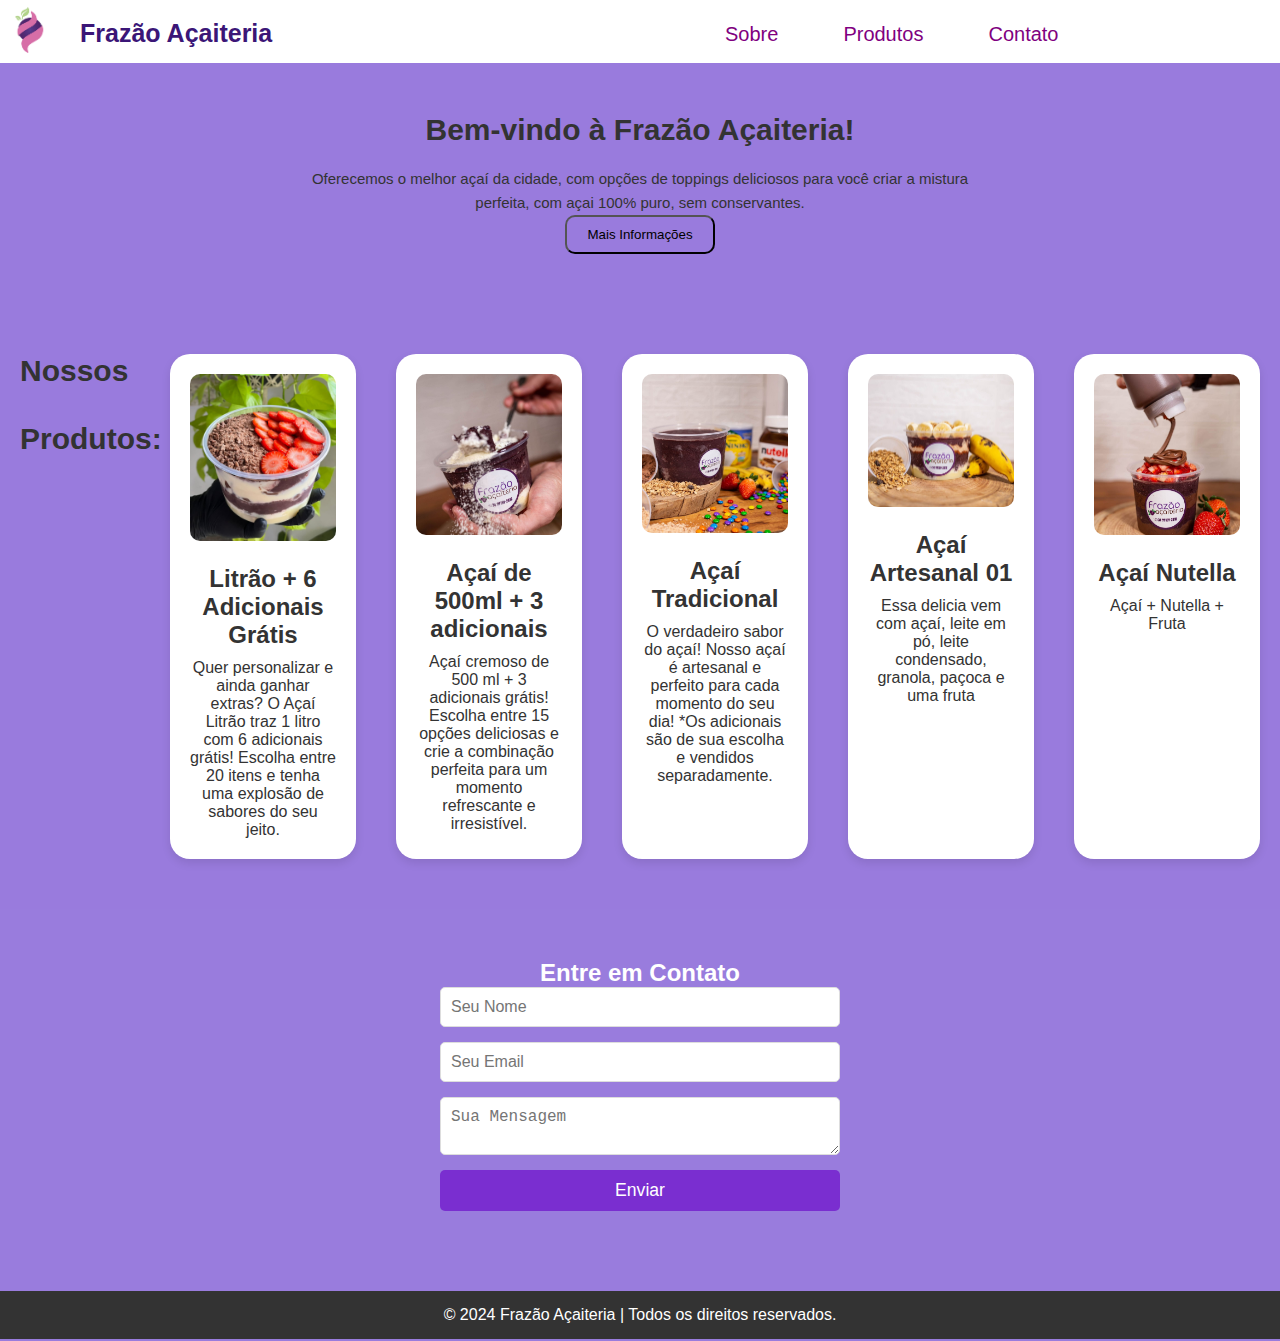
<file: index.html>
<!DOCTYPE html>
<html lang="pt-br">
<head>
    <meta charset="UTF-8">
    <meta name="viewport" content="width=device-width, initial-scale=1.0">
    <meta http-equiv="X-UA-Compatible" content="ie=edge">
    <title>Frazão Açaiteria</title>
    <link rel="stylesheet" href="css/style.css">
</head>
<body>
    <!-- Cabeçalho -->
    <header class="cabeçalho">
        <div class="logo">
            <img src="img/logo.png" class="img-logo">
            <h1 class="title">Frazão Açaiteria</h1>
        </div>
        <nav>
            <ul>
                <li>
                    <a href="#sobre">Sobre</a>
                </li>
                <li>
                    <a href="#produtos">Produtos</a>
                </li>
                <li>
                    <a href="#contato">Contato</a>
                </li>
            </ul>
        </nav>
    </header>

    <!-- Seção sobre -->
    <section id="sobre" class="sobre">
        <h2>Bem-vindo à Frazão Açaiteria!</h2>
        <p>Oferecemos o melhor açaí da cidade, com opções de toppings deliciosos para você criar a mistura perfeita, com açai 100% puro, sem conservantes.</p>
        <button class="link-info">Mais Informações</button>
    </section>

    <!-- Seção Produtos -->
    <section id="produtos" class="produtos">
        <h2>Nossos<br><br>Produtos:</h2>
        <div class="card">
            <img src="img/img 7.jpg" alt="Açaí Tradicional">
            <h3>Litrão + 6 Adicionais Grátis</h3>
            <p>Quer personalizar e ainda ganhar extras? O Açaí Litrão traz 1 litro com 6 adicionais grátis! Escolha entre 20 itens e tenha uma explosão de sabores do seu jeito.</p>
        </div>
        <div class="card-2">
            <img src="img/img 4.jpg" alt="Açaí Nutella">
            <h3>Açaí de 500ml + 3 adicionais</h3>
            <p>Açaí cremoso de 500 ml + 3 adicionais grátis! Escolha entre 15 opções deliciosas e crie a combinação perfeita para um momento refrescante e irresistível.</p>
        </div>
        <div class="card-2">
            <img src="img/img 1.jpg" alt="Açaí Nutella">
            <h3>Açaí Tradicional</h3>
            <p>O verdadeiro sabor do açaí! Nosso açaí é artesanal e perfeito para cada momento do seu dia! *Os adicionais são de sua escolha e vendidos separadamente.</p>
        </div>
        <div class="card-1">
            <img src="img/img 2.jpg" alt="Açaí com Frutas">
            <h3>Açaí Artesanal 01</h3>
            <p>Essa delicia vem com açaí, leite em pó, leite condensado, granola, paçoca e uma fruta</p>
        </div>
        <div class="card-2">
            <img src="img/img 3.jpg" alt="Açaí Nutella">
            <h3>Açaí Nutella</h3>
            <p>Açaí + Nutella + Fruta</p>
        </div>
    </section>

    <!-- Seção Contato -->
    <section id="contato" class="contato">
        <h2>Entre em Contato</h2>
        <form id="form-contato">
            <input type="text" id="nome" placeholder="Seu Nome" required>
            <input type="email" id="email" placeholder="Seu Email" required>
            <textarea id="mensagem" placeholder="Sua Mensagem" required></textarea>
            <button type="submit">Enviar</button>
        </form>
    </section>

    <section>
        <div class="modal">
            <div class="modal-conteudo">
              <h2>Venom 3: A Ultima Rodada</h2>
              <p>Caçados por forças tanto do seu planeta natal quanto da Terra, a dupla se encontra em um aperto crescente, com a rede se fechando rapidamente ao seu redor. 
                À medida que a pressão aumenta, Eddie e Venom são forçados a tomar uma decisão devastadora que marcará o fim de sua última dança juntos.
              </p>
              <p>Gênero: <strong>Ação</strong></p>
              <p>Ano de Lançamento: <strong>2024</strong></p>
            </div>
          </div>
    </section>

    <!-- Rodapé -->
    <footer>
        <p>&copy; 2024 Frazão Açaiteria | Todos os direitos reservados.</p>
    </footer>

    <script src="js/script.js"></script>
</body>
</html>
</file>
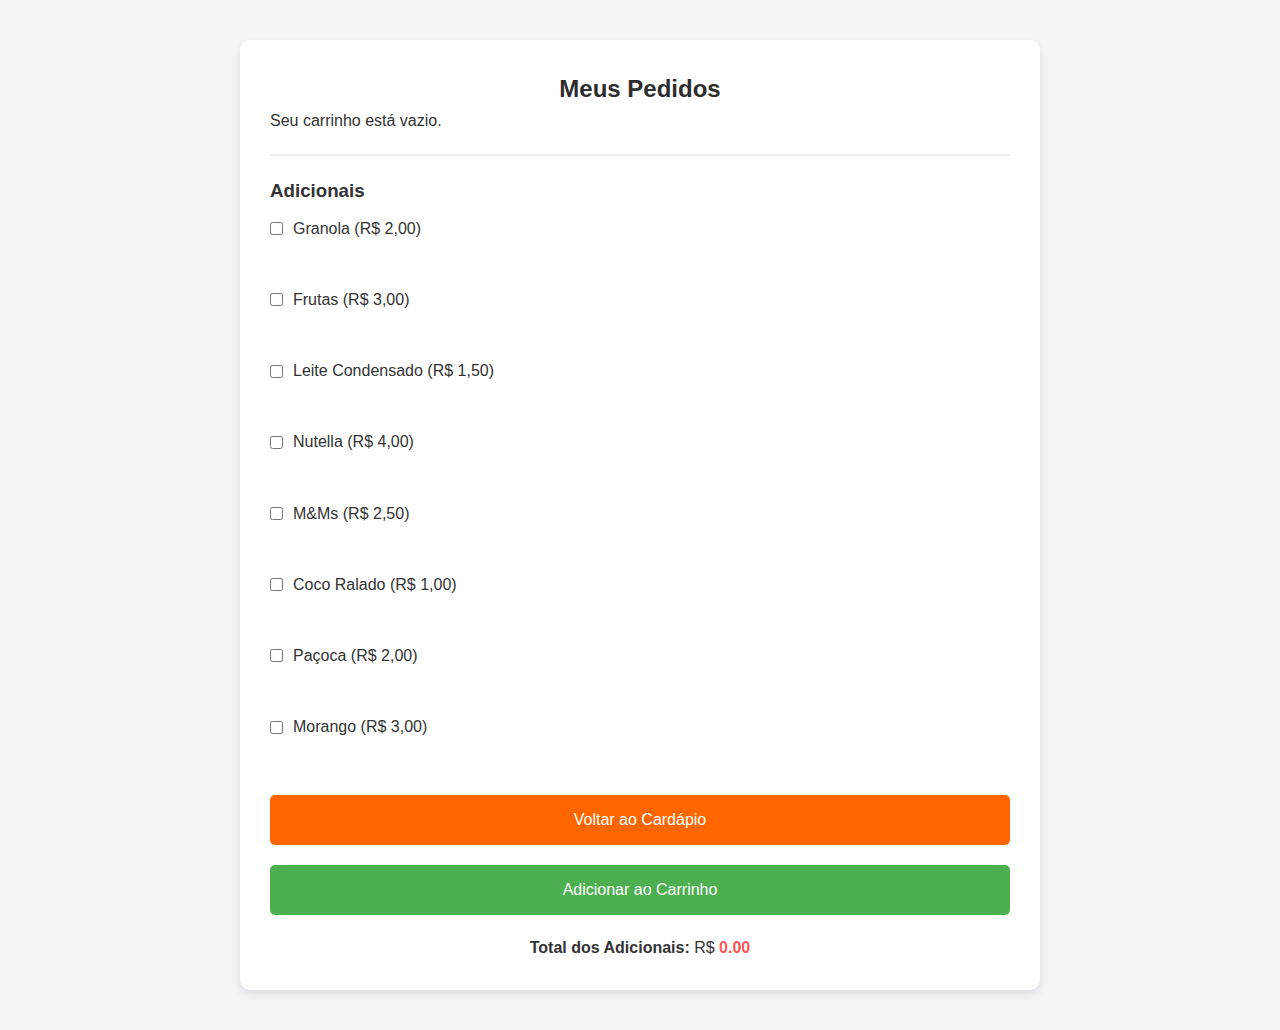
<file: pedidos.html>
<!DOCTYPE html>
<html lang="pt-BR">
<head>
    <meta charset="UTF-8">
    <meta name="viewport" content="width=device-width, initial-scale=1.0">
    <title>Meus Pedidos - Açaí Delícia</title>
    <link rel="stylesheet" href="css/style_cardapio.css">
    <style>
        body {
            font-family: 'Roboto', sans-serif;
            margin: 0;
            padding: 0;
            background-color: #f4f4f9;
        }
        .pedido-container {
            max-width: 800px;
            margin: 40px auto;
            background: #fff;
            padding: 30px;
            border-radius: 10px;
            box-shadow: 0px 4px 8px rgba(0, 0, 0, 0.1);
        }
        h2 {
            text-align: center;
            color: #2d2d2d;
        }
        .pedido-item {
            display: flex;
            justify-content: space-between;
            padding: 15px;
            border-bottom: 1px solid #ddd;
        }
        .pedido-item:last-child {
            border-bottom: none;
        }
        .pedido-item span {
            font-size: 14px;
            color: #555;
        }
        .adicionais-container {
            margin-top: 20px;
            border-top: 2px solid #eee;
            padding-top: 20px;
        }
        .adicionais-container label {
            display: flex;
            align-items: center;
            margin: 10px 0;
            font-size: 16px;
            color: #333;
        }
        .adicionais-container input[type="checkbox"] {
            margin-right: 10px;
        }
        .botao-voltar, .botao-adicionar {
            display: block;
            text-align: center;
            margin-top: 20px;
            background: #ff6600;
            color: white;
            padding: 12px;
            border-radius: 5px;
            text-decoration: none;
            font-size: 16px;
        }
        .botao-adicionar {
            background: #4caf50;
        }
        .adicional-preco {
            margin-left: auto;
            font-weight: bold;
            color: #f55;
        }
        .pedido-footer {
            text-align: center;
            margin-top: 20px;
            font-size: 16px;
            color: #333;
        }
        .pedido-footer span {
            font-weight: bold;
        }
        .pedido-footer #valor-total-adicionais {
            color: #f55;
        }
    </style>
</head>
<body>
    <div class="pedido-container">
        <h2>Meus Pedidos</h2>
        <div id="lista-pedidos"></div>

        <div class="adicionais-container">
            <h3>Adicionais</h3>
            <label><input type="checkbox" value="Granola" id="granola" data-preco="2.00"> Granola (R$ 2,00)</label><br>
            <label><input type="checkbox" value="Frutas" id="frutas" data-preco="3.00"> Frutas (R$ 3,00)</label><br>
            <label><input type="checkbox" value="Leite Condensado" id="leite-condensado" data-preco="1.50"> Leite Condensado (R$ 1,50)</label><br>
            <label><input type="checkbox" value="Nutella" id="nutella" data-preco="4.00"> Nutella (R$ 4,00)</label><br>
            <label><input type="checkbox" value="M&Ms" id="mms" data-preco="2.50"> M&Ms (R$ 2,50)</label><br>
            <label><input type="checkbox" value="Coco Ralado" id="coco-ralado" data-preco="1.00"> Coco Ralado (R$ 1,00)</label><br>
            <label><input type="checkbox" value="Paçoca" id="pacoca" data-preco="2.00"> Paçoca (R$ 2,00)</label><br>
            <label><input type="checkbox" value="Morango" id="morango" data-preco="3.00"> Morango (R$ 3,00)</label><br>
        </div>

        <a href="teste.html" class="botao-voltar">Voltar ao Cardápio</a>
        <a href="#" class="botao-adicionar" onclick="adicionarAoCarrinho('Litrão + 6 Adicionais Grátis')">Adicionar ao Carrinho</a>

        <div class="pedido-footer">
            <span>Total dos Adicionais:</span> R$ <span id="valor-total-adicionais">0.00</span>
        </div>
    </div>

    <script>
        let pedidos = JSON.parse(localStorage.getItem("cartItems")) || [];
        const listaPedidos = document.getElementById("lista-pedidos");

        // Produto com adicionais gratuitos
        const produtoComAdicionaisGratis = "Litrão + 6 Adicionais Grátis"; // Nome do produto com adicionais gratuitos

        function mostrarPedidos() {
            listaPedidos.innerHTML = "";
            if (pedidos.length === 0) {
                listaPedidos.innerHTML = "<p>Seu carrinho está vazio.</p>";
                return;
            }

            pedidos.forEach((pedido, index) => {
                const div = document.createElement("div");
                div.classList.add("pedido-item");

                // Calculando o valor dos adicionais
                let valorTotalAdicionais = 0;
                if (pedido.produto !== produtoComAdicionaisGratis) {
                    valorTotalAdicionais = pedido.adicionais.reduce((total, adicional) => total + adicional.preco, 0);
                }

                div.innerHTML = `
                    <span>${pedido.produto}</span>
                    <span>Adicionais: ${pedido.adicionais.length > 0 ? pedido.adicionais.map(ad => ad.nome).join(', ') : "Nenhum"}</span>
                    <span class="adicional-preco">R$ ${valorTotalAdicionais.toFixed(2)}</span>
                    <button onclick="removerPedido(${index})">X</button>
                `;
                listaPedidos.appendChild(div);
            });

            // Atualizando o total
            const valorTotalCarrinho = pedidos.reduce((total, pedido) => {
                return total + pedido.adicionais.reduce((subtotal, adicional) => subtotal + adicional.preco, 0);
            }, 0);
            document.getElementById('valor-total-adicionais').textContent = valorTotalCarrinho.toFixed(2);
        }

        function adicionarAoCarrinho(produto) {
            const adicionaisSelecionados = [];
            const adicionais = document.querySelectorAll(".adicionais-container input[type='checkbox']:checked");

            adicionais.forEach(adicional => {
                const nome = adicional.value;
                const preco = parseFloat(adicional.getAttribute("data-preco"));
                adicionaisSelecionados.push({ nome, preco });
            });

            // Verifica se o produto é "Litrão + 6 Adicionais Grátis"
            if (produto === produtoComAdicionaisGratis) {
                // Para o produto com adicionais grátis, os adicionais são gratuitos
                pedidos.push({
                    produto: produto,
                    adicionais: adicionaisSelecionados.map(adicional => ({ nome: adicional.nome, preco: 0 })) // Adicionais gratuitos
                });
            } else {
                // Para os outros produtos, os adicionais têm custo
                pedidos.push({
                    produto: produto,
                    adicionais: adicionaisSelecionados // Adicionais com custo
                });
            }

            // Armazenando no localStorage e exibindo no carrinho
            localStorage.setItem("cartItems", JSON.stringify(pedidos));
            mostrarPedidos();
        }

        function removerPedido(index) {
            pedidos.splice(index, 1);
            localStorage.setItem("cartItems", JSON.stringify(pedidos));
            mostrarPedidos();
        }

        mostrarPedidos();
    </script>
</body>
</html>
</file>
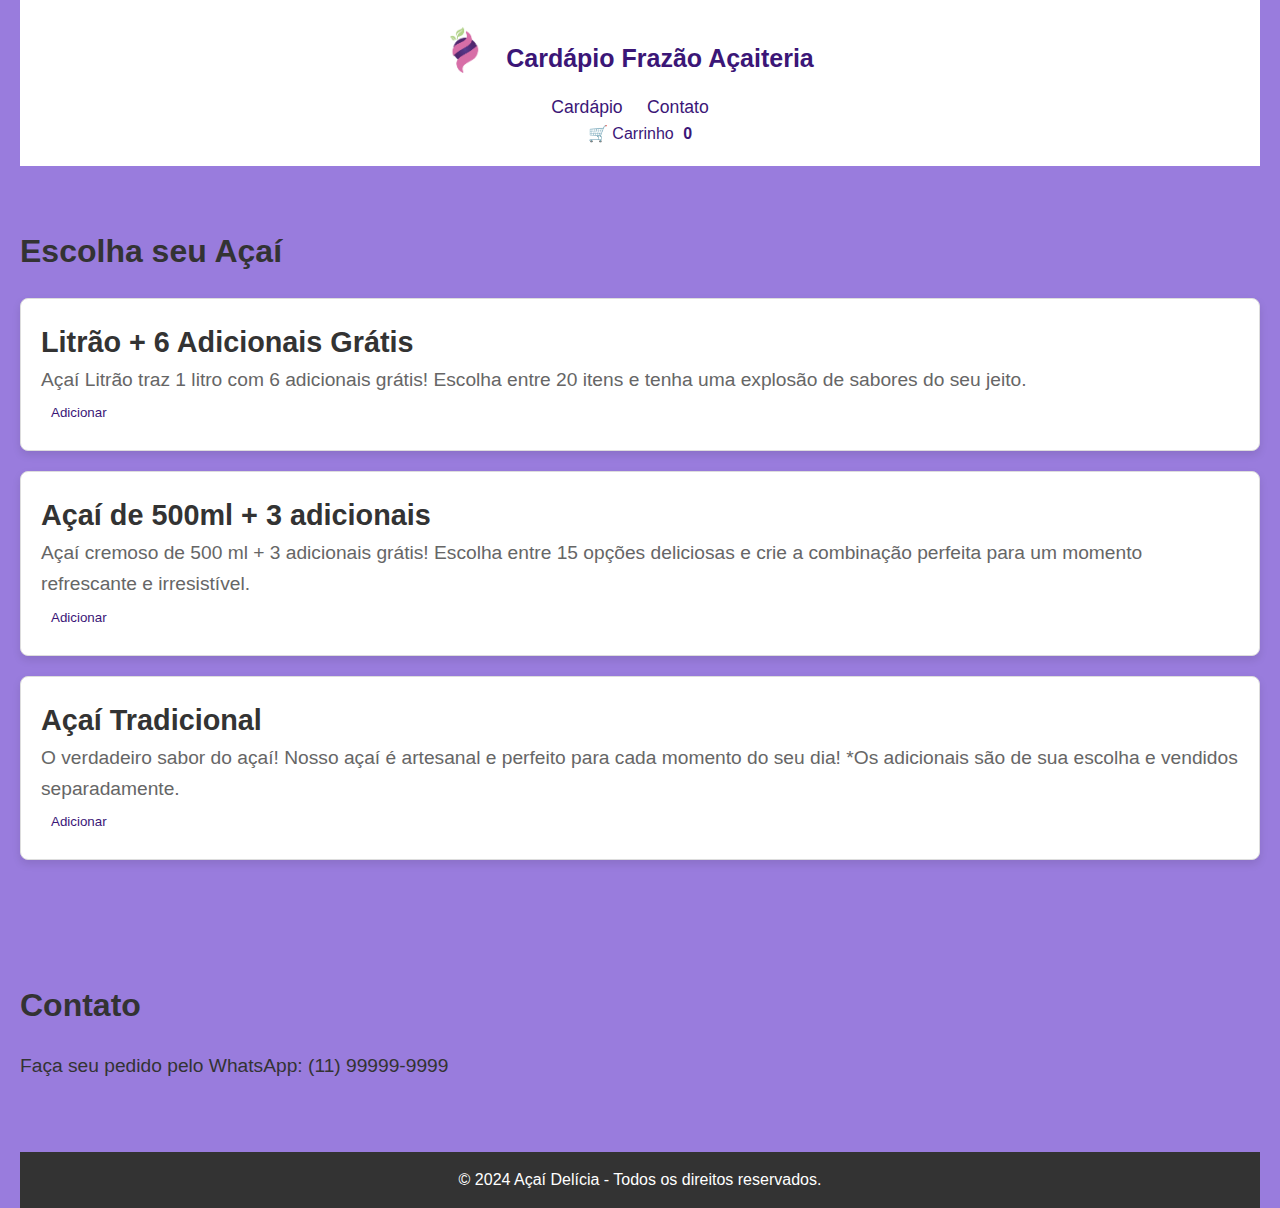
<file: teste.html>
<!DOCTYPE html>
<html lang="pt-BR">
<head>
    <meta charset="UTF-8">
    <meta name="viewport" content="width=device-width, initial-scale=1.0">
    <title>Cardápio de Açaí</title>
    <link rel="stylesheet" href="css/style_cardapio.css">

</head>
<body>
    <header>
        <div class="cabeçalho"> 
            <img src="img/logo.png" class="img-logo"> 
            <h1 class="titulo">Cardápio Frazão Açaiteria</h1>
        </div>
        <nav>
            <ul>
                <li><a href="#cardapio">Cardápio</a></li>
                <li><a href="#contato">Contato</a></li>
            </ul>
        </nav>
        <div class="cart" onclick="toggleCart()">🛒 Carrinho <span id="cart-count">0</span></div>
        <div class="cart-items" id="cart-items">
            <h4>Itens no Carrinho</h4>
            <ul id="cart-list"></ul>
        </div>
    </header>
    
    <section id="cardapio">
        <h2>Escolha seu Açaí</h2>
        <div class="item-cardapio">
            <h3>Litrão + 6 Adicionais Grátis</h3>
            <p> Açaí Litrão traz 1 litro com 6 adicionais grátis! Escolha entre 20 itens e tenha uma explosão de sabores do seu jeito.</p>
            <button class="comprar" onclick="addToCart('Litrão + 6 Adicionais Grátis')">Adicionar</button>
        </div>
        <div class="item-cardapio">
            <h3>Açaí de 500ml + 3 adicionais</h3>
            <p>Açaí cremoso de 500 ml + 3 adicionais grátis! Escolha entre 15 opções deliciosas e crie a combinação perfeita para um momento refrescante e irresistível.</p>
            <button class="comprar" onclick="addToCart('Açaí de 500ml + 3 adicionais')">Adicionar</button>
        </div>
        <div class="item-cardapio">
            <h3>Açaí Tradicional</h3>
            <p>O verdadeiro sabor do açaí! Nosso açaí é artesanal e perfeito para cada momento do seu dia! *Os adicionais são de sua escolha e vendidos separadamente.</p>
            <button class="comprar" onclick="addToCart('Açaí Tradicional')">Adicionar</button>
        </div>
    </section>
    
    <section id="contato">
        <h2>Contato</h2>
        <p>Faça seu pedido pelo WhatsApp: (11) 99999-9999</p>
    </section>
    
    <footer>
        <p>&copy; 2024 Açaí Delícia - Todos os direitos reservados.</p>
    </footer>

    <script>
        let cartItems = JSON.parse(localStorage.getItem("cartItems")) || [];
        updateCartCount();
        updateCartList();

        function addToCart(item) {
            cartItems.push(item);
            localStorage.setItem("cartItems", JSON.stringify(cartItems));
            updateCartCount();
            updateCartList();
        }

        function removeFromCart(index) {
            cartItems.splice(index, 1);
            localStorage.setItem("cartItems", JSON.stringify(cartItems));
            updateCartCount();
            updateCartList();
        }

        function updateCartCount() {
            document.getElementById("cart-count").textContent = cartItems.length;
        }

        function updateCartList() {
            const cartList = document.getElementById("cart-list");
            cartList.innerHTML = "";
            cartItems.forEach((item, index) => {
                const li = document.createElement("li");
                li.textContent = item;
                
                const removeBtn = document.createElement("button");
                removeBtn.textContent = "X";
                removeBtn.classList.add("remove-item");
                removeBtn.onclick = () => removeFromCart(index);
                
                li.appendChild(removeBtn);
                cartList.appendChild(li);
            });
        }

        function toggleCart() {
            const cartDiv = document.getElementById("cart-items");
            cartDiv.style.display = cartDiv.style.display === "none" || cartDiv.style.display === "" ? "block" : "none";
        }
    </script>
</body>
</html>
</file>
<file: css/style.css>
/* Resetando estilos padrões */
* {
    margin: 0;
    padding: 0;
    box-sizing: border-box;
}

/* Corpo e fontes */
body {
    font-family: 'Arial', sans-serif;
    background-color: #997cdd;
    color: #333;
}

/* Cabeçalho */
.cabeçalho {
    background-color: white;
    padding-bottom: 15px;
}

.img-logo {
    width: 60px;
    margin-top: 0px;
    margin-left: 0px;
}

.title {
    font-size: 25px;
    color: rgb(59, 22, 119);
    margin-left: 80px;
    margin-top: -45px;
}

header nav ul {
    list-style: none;
    display: flex;
    margin-left: 660px;
}

header nav ul li {
    margin-left: 65px;
    margin-top: -25px;
}

header nav ul li a {
    text-decoration: none;
    color: purple;
    font-size: 20px;
    
}

header nav ul li a:hover {
    text-decoration: underline;
    margin-top: 20px;
}

/* Seção Sobre */
.sobre {
    padding: 50px 20px;
    background-color: #997cdd93;
    text-align: center;
}

.sobre h2 {
    font-size: 30px;
    margin-bottom: 20px;
}

.sobre p {
    font-size: 15px;
    line-height: 1.6;
    max-width: 700px;
    margin: 0 auto;
}

/* Seção Produtos */
.produtos {
    display: flex;
    gap: 20px;
    padding: 50px 20px;
    background-color: #997cdd93;
}

.produtos h2 {
    font-size: 30px;
    width: 110px;
    margin-bottom: 200px;
}

.card {
    background-color: white;
    padding: 20px;
    border-radius: 20px;
    text-align: center;
    width: 250px;
    box-shadow: 0 4px 10px rgba(0, 0, 0, 0.1);
    margin-left: 20px;
    transition: transform 0.3s ease;
}


.card-1 {
    background-color: white;
    padding: 20px;
    border-radius: 20px;
    text-align: center;
    width: 250px;
    box-shadow: 0 4px 10px rgba(0, 0, 0, 0.1);
    margin-left: 20px;
    transition: transform 0.5s ease;
}

.card-2 {
    background-color: white;
    padding: 20px;
    border-radius: 20px;
    text-align: center;
    width: 250px;
    box-shadow: 0 4px 10px rgba(0, 0, 0, 0.1);
    margin-left: 20px;
    transition: transform 0.5s ease;
}

.card:hover {
    transform: translateY(-10px);
}

.card-1:hover {
    transform: translateY(-10px);
}

.card-2:hover {
    transform: translateY(-10px);
}

.card img {
    width: 100%;
    height: auto;
    border-radius: 10px;
    margin-bottom: 20px;
}

.card-1 img {
    width: 100%;
    height: auto;
    border-radius: 10px;
    margin-bottom: 20px;
}

.card-2 img {
    width: 100%;
    height: auto;
    border-radius: 10px;
    margin-bottom: 20px;
}

.card h3 {
    font-size: 1.5rem;
    margin-bottom: 10px;
}

.card-1 h3 {
    font-size: 1.5rem;
    margin-bottom: 10px;
}

.card-2 h3 {
    font-size: 1.5rem;
    margin-bottom: 10px;
}

/* Seção Contato */
.contato {
    background-color: #997cdd;
    color: white;
    padding: 50px 20px;
    text-align: center;
}

.contato form {
    display: flex;
    flex-direction: column;
    gap: 15px;
    max-width: 400px;
    margin: 0 auto;
}

.contato input, .contato textarea {
    padding: 10px;
    font-size: 1rem;
    border-radius: 5px;
    border: 1px solid #ddd;
    width: 100%;
}

.contato button {
    padding: 10px 20px;
    font-size: 1.1rem;
    background-color: #7a2ed0;
    color: white;
    border: none;
    border-radius: 5px;
    cursor: pointer;
}

.contato button:hover {
    background-color: #b26922;
}

/* Modal */
.modal {
    display: none;
    /* Mostrar NADA */
    position: fixed;
    z-index: 5;
    left: 0;
    top: 0;
    width: 100%;
    height: 100%;
    background-color: rgba(0, 0, 0, 0.8);
}

.modal-conteudo {
    background-color: #181818;
    margin: 30px auto;
    padding: 20px;
    width: 60%;
    color: white;
}

.link-info {
    background-color: transparent;
    padding: 10px 20px;
    border-radius: 10px;
    cursor: pointer;
}


/* Rodapé */
footer {
    background-color: #333;
    color: white;
    text-align: center;
    padding: 15px;
    margin-top: 30px;
}

/* Responsividade */
@media (max-width: 768px) {
    .produtos {
        flex-direction: column;
        align-items: center;
    }

    header nav ul {
        flex-direction: column;
        align-items: center;
        margin-top: 10px;
    }

    header nav ul li {
        margin: 10px 0;
    }
}

.comprar{
    color:purple;
    padding: 10px 20px;
    background-color: transparent;
    border-style: none;
    cursor: pointer;
}
</file>
<file: css/style_cardapio.css>
/* Resetando margens e preenchimentos padrão */
* {
    margin: 0;
    padding: 0;
    box-sizing: border-box;
}

body {
    font-family: 'Arial', sans-serif;
    background-color: #997cdd;
    color: #333;
    line-height: 1.6;
    padding: 0 20px;
}

header {
    background-color: white;
    color: rgb(59, 22, 119);
    padding: 20px 0;
    text-align: center;
}

.cabeçalho {
    background-color: white;
    padding-bottom: 15px;
}

.img-logo {
    width: 60px;
    margin-top: 0px;
    margin-left: -350px;
}

.titulo {
    font-size: 25px;
    color: rgb(59, 22, 119);
    margin-left: 40px;
    margin-top: -50px;
    text-align: center;
}


nav ul {
    list-style: none;
}

nav ul li {
    display: inline;
    margin-right: 20px;
}

nav ul li a {
    color: rgb(59, 22, 119);
    text-decoration: none;
    font-size: 1.1em;
    text-align: center;
}

nav ul li a:hover {
    text-decoration: underline;
}

section {
    padding: 40px 0;
    margin: 20px 0;
    
}

#cardapio h2, #contato h2 {
    font-size: 2em;
    margin-bottom: 20px;
    color: #333;
}

.item-cardapio {
    background-color: white;
    border: 1px solid #ddd;
    padding: 20px;
    margin-bottom: 20px;
    border-radius: 8px;
    box-shadow: 0 4px 8px rgba(0, 0, 0, 0.1);
    transition: transform 0.3s ease;
    cursor: pointer;
}

.item-cardapio h3 {
    font-size: 1.8em;
    color: #333;
}

.item-cardapio p {
    font-size: 1.2em;
    color: #666;
}

.item-cardapio:hover {
    transform: translateY(-5px);
}

#contato p {
    font-size: 1.2em;
    color: #333;
}

footer {
    background-color: #333;
    color: white;
    text-align: center;
    padding: 15px;
    margin-top: 30px;
}

.comprar{
    color: rgb(59, 22, 119);
    padding: 10px 20px;
    background-color: transparent;
    border-style: none;
    cursor: pointer;
    margin-left: -10px;
}

-----------------------------------

.cart {
    position: fixed;
    margin-top: 20px;
    margin-right: 20px;
    background: #ff6600;
    color: white;
    padding: 10px 20px;
    border-radius: 5px;
    cursor: pointer;
}
.cart span {
    font-weight: bold;
    margin-left: 5px;
}
.cart-items {
    display: none;
    position: fixed;
    top: 60px;
    right: 20px;
    background: white;
    border: 1px solid #ddd;
    padding: 10px;
    width: 250px;
    box-shadow: 0px 4px 6px rgba(0,0,0,0.1);
}
.cart-items ul {
    list-style: none;
    padding: 0;
}
.cart-items li {
    margin-bottom: 5px;
    display: flex;
    justify-content: space-between;
}
.remove-item {
    background: red;
    color: white;
    border: none;
    padding: 2px 5px;
    cursor: pointer;
}
</file>
